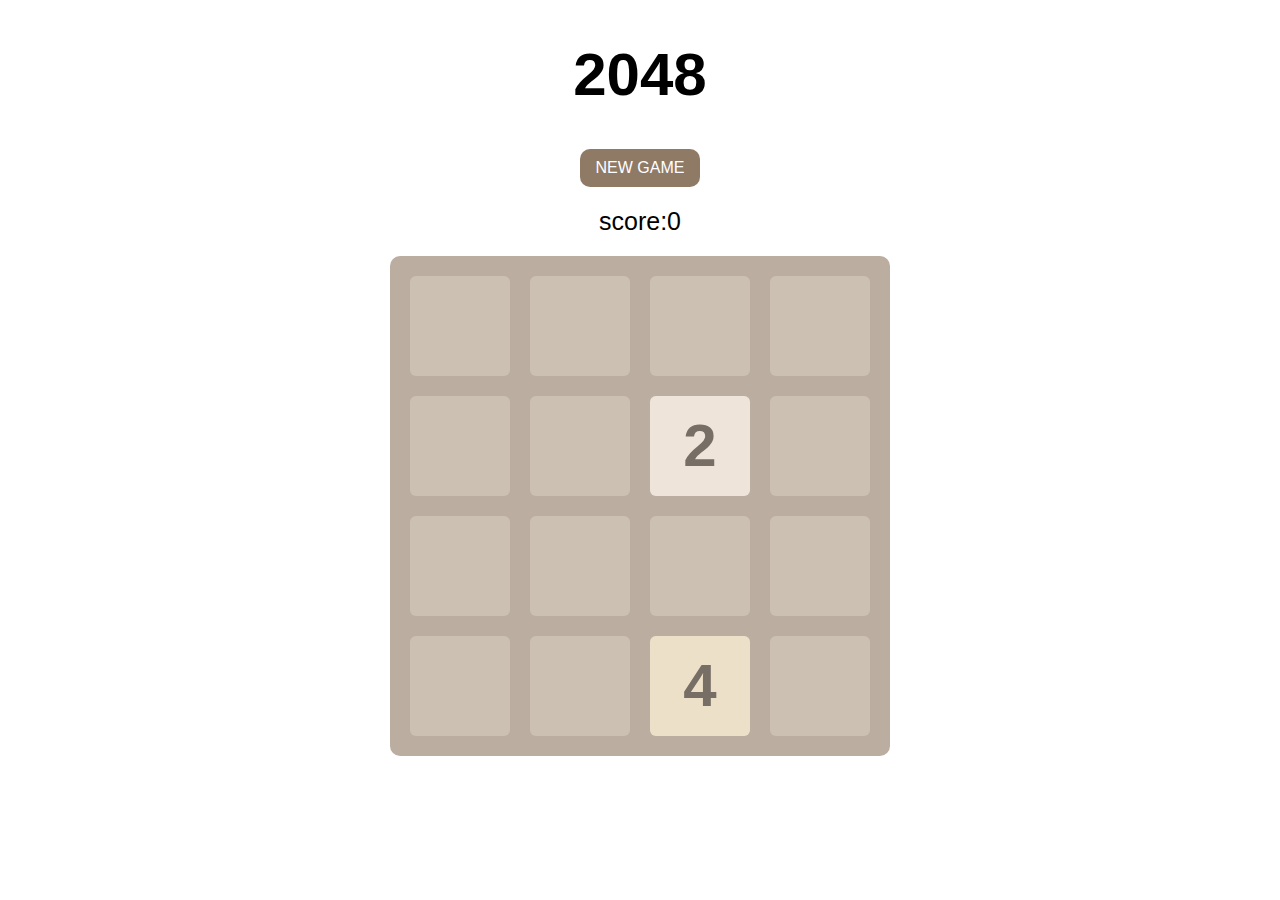
<file: 2048/index.html>
<!DOCTYPE html>
<html>
  <head>
    <meta charset="utf-8">
    <title>2048</title>
    <link rel="stylesheet" href="css/2048.css" >

    <script type="text/javascript" src="js/jquery-2.1.4.min.js"></script>
    <script type="text/javascript" src="js/support.js"></script>
    <script type="text/javascript" src="js/animate.js"></script>
    <script type="text/javascript" src="js/main2048.js"></script>
  </head>
  <body>
    <header>
        <h1>2048</h1>
        <a href="javascript:newgame()" id="gamebutton">NEW GAME</a>
        <p>
          score:<span id="score">0</span>
        </p>
    </header>
      <div id="grid-container">
        <div class="grid-cell" id="grid-cell-0-0"></div>
        <div class="grid-cell" id="grid-cell-0-1"></div>
        <div class="grid-cell" id="grid-cell-0-2"></div>
        <div class="grid-cell" id="grid-cell-0-3"></div>

        <div class="grid-cell" id="grid-cell-1-0"></div>
        <div class="grid-cell" id="grid-cell-1-1"></div>
        <div class="grid-cell" id="grid-cell-1-2"></div>
        <div class="grid-cell" id="grid-cell-1-3"></div>

        <div class="grid-cell" id="grid-cell-2-0"></div>
        <div class="grid-cell" id="grid-cell-2-1"></div>
        <div class="grid-cell" id="grid-cell-2-2"></div>
        <div class="grid-cell" id="grid-cell-2-3"></div>

        <div class="grid-cell" id="grid-cell-3-0"></div>
        <div class="grid-cell" id="grid-cell-3-1"></div>
        <div class="grid-cell" id="grid-cell-3-2"></div>
        <div class="grid-cell" id="grid-cell-3-3"></div>
      </div>

  </body>
</html>
</file>
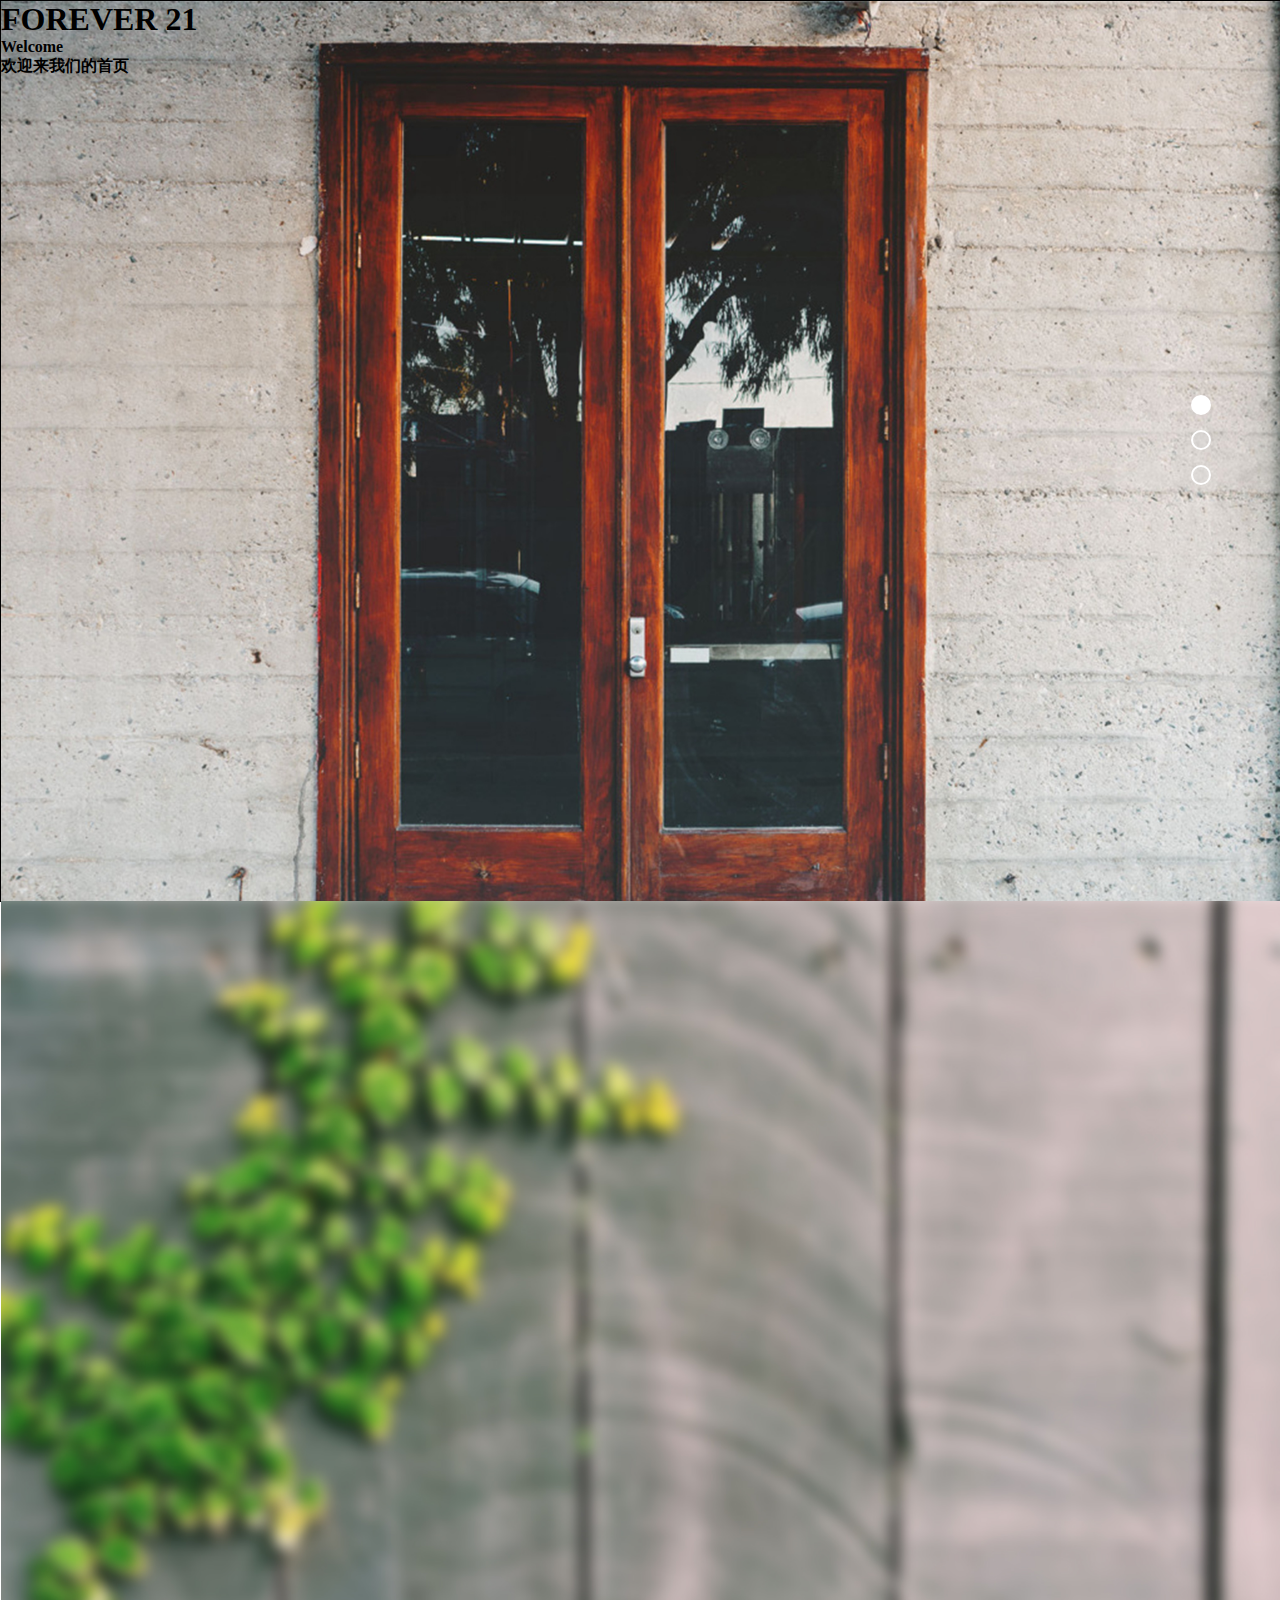
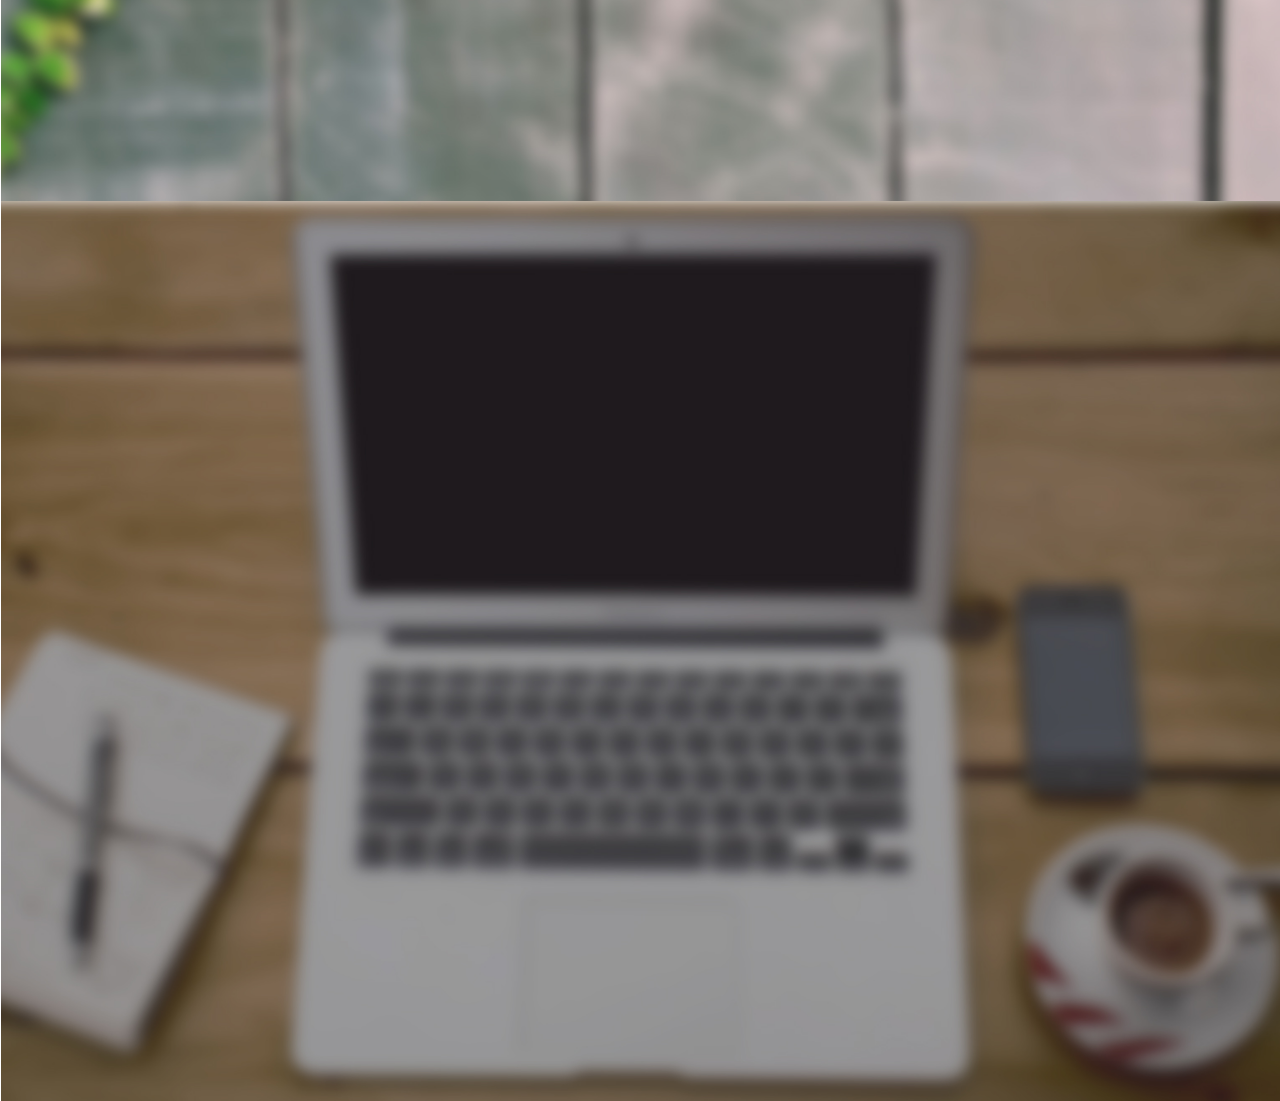
<file: fullScroll/index.html>
<!DOCTYPE html>
<html lang="en">
<head>
	<meta charset="UTF-8">
	<title>Document</title>
	<style type="text/css">
	*{
		margin: 0;
		padding:0;
	}
		html{
			width: 100%;
			height: 100%;
		}
		body{
			width: 100%;
			height: 100%;
			border:1px solid black;
			overflow: hidden;
			position: relative;
		}
		.container{
			width: 100%;
			height: 100%;
		}
		.screen{
			width: 100%;
			height:100%;
			background-size: cover;
			background-position: center;
		}
		.controler{
			width:25px;
			height: 110px;
			position: fixed;
			top:50%;
			right: 5%;
			margin-top:-55px;
		}
		.controler li{
			list-style: none;
			border-radius: 10px;
			width:16px;
			height: 16px;
			margin-bottom:15px;
			background-color: rgba(223,223,223,0.3);
			border:2px solid white;
			cursor: pointer;
		}
		.controler li.first{
			background-color: white;
		}
	</style>
</head>
<body>
		<div class="container">
			<div class="screen" style="background-image:url(images/bg_01.jpg)">
				<h1>FOREVER 21</h>
				<h4>Welcome</h4>
				<h4>欢迎来我们的首页</h4>
			</div>
			<div class="screen" style="background-image:url(images/bg_02.jpg)"></div>
			<div class="screen" style="background-image:url(images/bg_03.jpg)"></div>
		</div>
		<ul class="controler">
			<li class="first"></li>
			<li></li>
			<li></li>
		</ul>
		<script type="text/javascript" src="js/jquery-2.1.4.min.js"></script>
		<script type="text/javascript" src="js/jquery.mousewheel.min.js"></script>
		<script type="text/javascript">
		var index=0;
		var pre_index=0;
		var wHeight=$(window).height();
		// 控制器代码
			$(".controler li").click(function(){
				index=$(this).index();
				pre_index=index-1;
				$(this).addClass("first").siblings().removeClass("first");
				$("body,html").stop().animate({"scrollTop":index*wHeight},1000);
			});
			// 鼠标滚动代码
			var lastTime=new Date();
			$(document).mousewheel(function(event,delta){
				// 加入滚动时间判定
				if(new Date()-lastTime>2000){
					lastTime=new Date();
				if(delta==-1){
					// 滑到底自动跳出函数
					if(index==2){
						return false;
					}
					index++;
					$(".controler li").eq(index).addClass("first").siblings().removeClass("first");
					$("body,html").stop().animate({"scrollTop":index*wHeight},1000);
					// alert(index);
				}
				else if(delta==1){
					// 滑倒顶自动跳出函数
					if(index==0){
						return false;
					}
					index--;
					$(".controler li").eq(index).addClass("first").siblings().removeClass("first");
					$("body,html").stop().animate({"scrollTop":index*wHeight},1000);
					// alert(index);
				}
			}
			})
		</script>
</body>
</html>
</file>
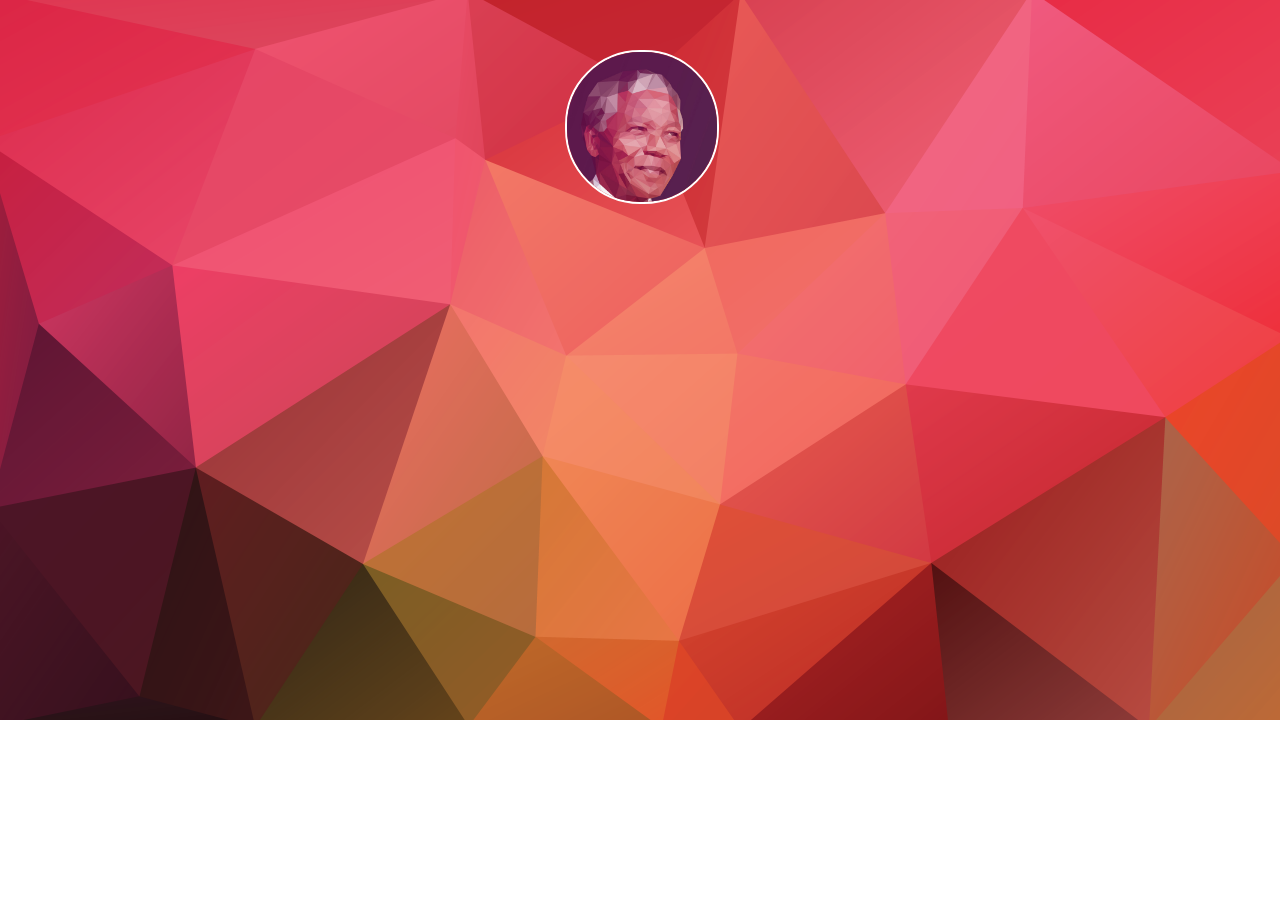
<file: slideDown/index.html>
<!DOCTYPE html>
<html lang="en">
<head>
	<meta charset="UTF-8">
	<title>slideDown</title>
	<link rel="stylesheet" type="text/css" href="css/basic.css">
</head>
<body>
	<div class="container">
		<div class="head_image">
			<img src="images/head.jpg" alt="" />
		</div>
		<div class="slideDown">
			<div class="triangel">
				<div class="square">
					<h3>Cloud</h3>
					<p>北京在校大二学生，
						从2014年开始接触前端。
						关注最新前端技术，
						对新技术有极大兴趣。
						热爱分享.
					</p>
				</div>
			</div>
		</div>
	</div>
</body>
</html>
</file>
<file: 2048/css/2048.css>
header{
  display: block;
  margin: 0 auto;
  width: 500px;
  text-align: center;
}
header h1{
  font-family: arial;
  font-size: 60px;
  font-weight: bold;
}
header #gamebutton{
  display: block;
  margin: 20px auto;
  width: 100px;
  padding: 10px 10px;
  background-color: #8f7a66;
  font-family: arial;
  color: white;
  border-radius: 10px;
  text-decoration: none;
}
header p{
  font-family:arial;
  font-size: 25px;
  margin: 20px auto;
}
#grid-container{
  width:460px;
  height: 460px;
  padding: 20px;

  margin: 20px auto;
  background-color: #bbada0;

  border-radius: 10px;
  position: relative;
}
.grid-cell{
  width: 100px;
  height: 100px;
  border-radius: 6px;
  background-color: #ccc0b3;

  position: absolute;
}
.number-cell{
  border-radius: 6px;

  font-family: arial;
  font-weight: bold;
  font-size: 60px;
  line-height: 100px;
  text-align: center;

  position: absolute;
}
</file>
<file: slideDown/css/basic.css>
*{
  margin:0;
  padding:0;
}
body{
  width:100%;
  height:100%;
  background:url("../images/bg.png") no-repeat;
  background-size:cover;  
}
.container{
  width:150px;
  height:150px;
  margin:50px auto;
  position:relative;
  /* background:blue; */
}
/* 头像边框 */
.head_image{
  border:2px solid white;
  width:150px;
  height:150px;
  overflow:hidden;
  border-radius:75px;
  background:blue;
}
/* 头像样式 */
.head_image img{
  display:block;
  width:150px;
}
/* 悬浮框 */
.slideDown{
  position:absolute;
  bottom:10px;
  left:50%;
  margin-left:-15px;
  opacity:0;
  transition:opacity 0.4s ease-in;
}
/* hover效果 */
.head_image:hover+.slideDown{
  opacity:1;
}
/* 三角形实现 */
.triangel{
  margin: 0 auto;
  width: 0px;
  height: 0px;
  border: 15px solid transparent;
  border-bottom-color: rgba(231,231,231,0.75);
  position:relative;
  }
/* 矩形实现 */
.square{
  width:150px;
  height:170px;
  background-color:rgba(231,231,231,0.75);
  position:absolute;
  top:15px;
  left:0;
  margin-left:-75px;
  border-radius:10px;
}
.slideDown .triangel .square h3{
  margin-top:10px;
  text-align:center;
  color:#2b2b2b;
  /* border:1px solid black; */
}
.slideDown .triangel .square p{
  margin:4px 10px;
  font-family:"微软雅黑";
  /* border:1px solid black; */
  color:#2b2b2b;
  font-size:13px;
}
</file>
